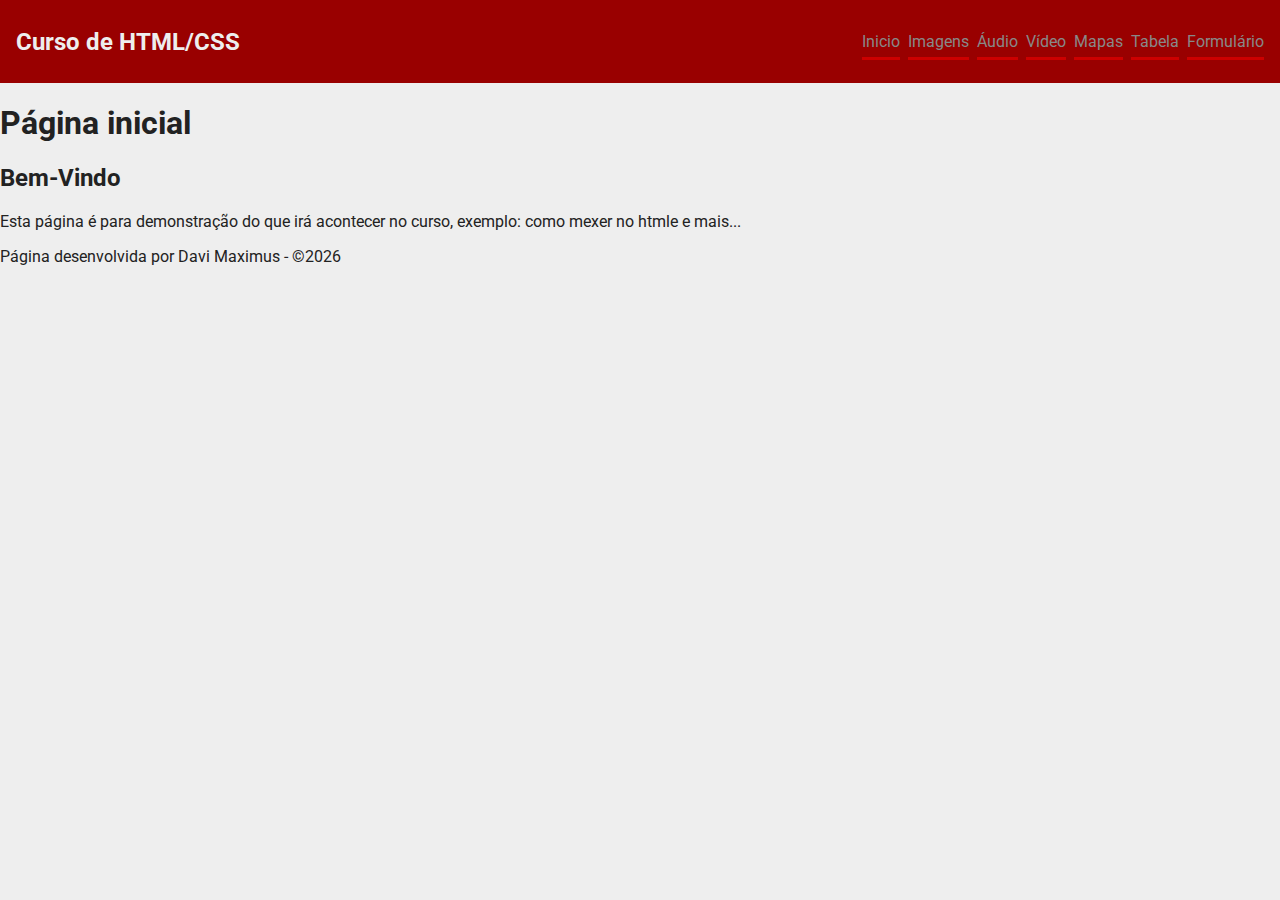
<file: index.html>
<!DOCTYPE html>
<html lang="pt-br">
<head>
    <meta charset="UTF-8">
    <meta http-equiv="X-UA-Compatible" content="IE=edge">
    <meta name="viewport" content="width=device-width, initial-scale=1.0">
    <title>Curso de HTML/css</title>
    <link rel="preconnect" href="https://fonts.googleapis.com">
<link rel="preconnect" href="https://fonts.gstatic.com" crossorigin>
<link href="https://fonts.googleapis.com/css2?family=Roboto:wght@400;700&display=swap" rel="stylesheet">
    <link rel="stylesheet" href="style.css">
</head>
<body>
 <header>
     <nav>
         <a href="index.html"class="titulonav">Curso de HTML/CSS</a>
         <ul class="navlista">
             <li><a href="index.html"class="navlink">Inicio</a></li>
             <li><a href="imagem.html"class="navlink">Imagens</a></li>
             <li><a href="audio.html"class="navlink">Áudio</a></li>
             <li><a href="video.html"class="navlink">Vídeo</a></li>
             <li><a href="mapas.html"class="navlink">Mapas</a></li>
             <li><a href="tabela.html"class="navlink">Tabela</a></li>
             <li><a href="formulario.html"class="navlink">Formulário</a></li>
         </ul>
     </nav>
 </header>   
 <main>
     <section>
         <header class="titulo">
             <h1>Página inicial</h1>
         </header>
         <article>
             <h2>Bem-Vindo</h2>
             <p>Esta página é para demonstração do que irá acontecer no curso, exemplo: como mexer no htmle e mais...</p>
         </article>
     </section>
 </main>
 <footer>
     <p>Página desenvolvida por Davi Maximus - &copy;<script>javascript:document.write(new Date().getFullYear());</script></p>
 </footer>
</body>
</html>
</file>
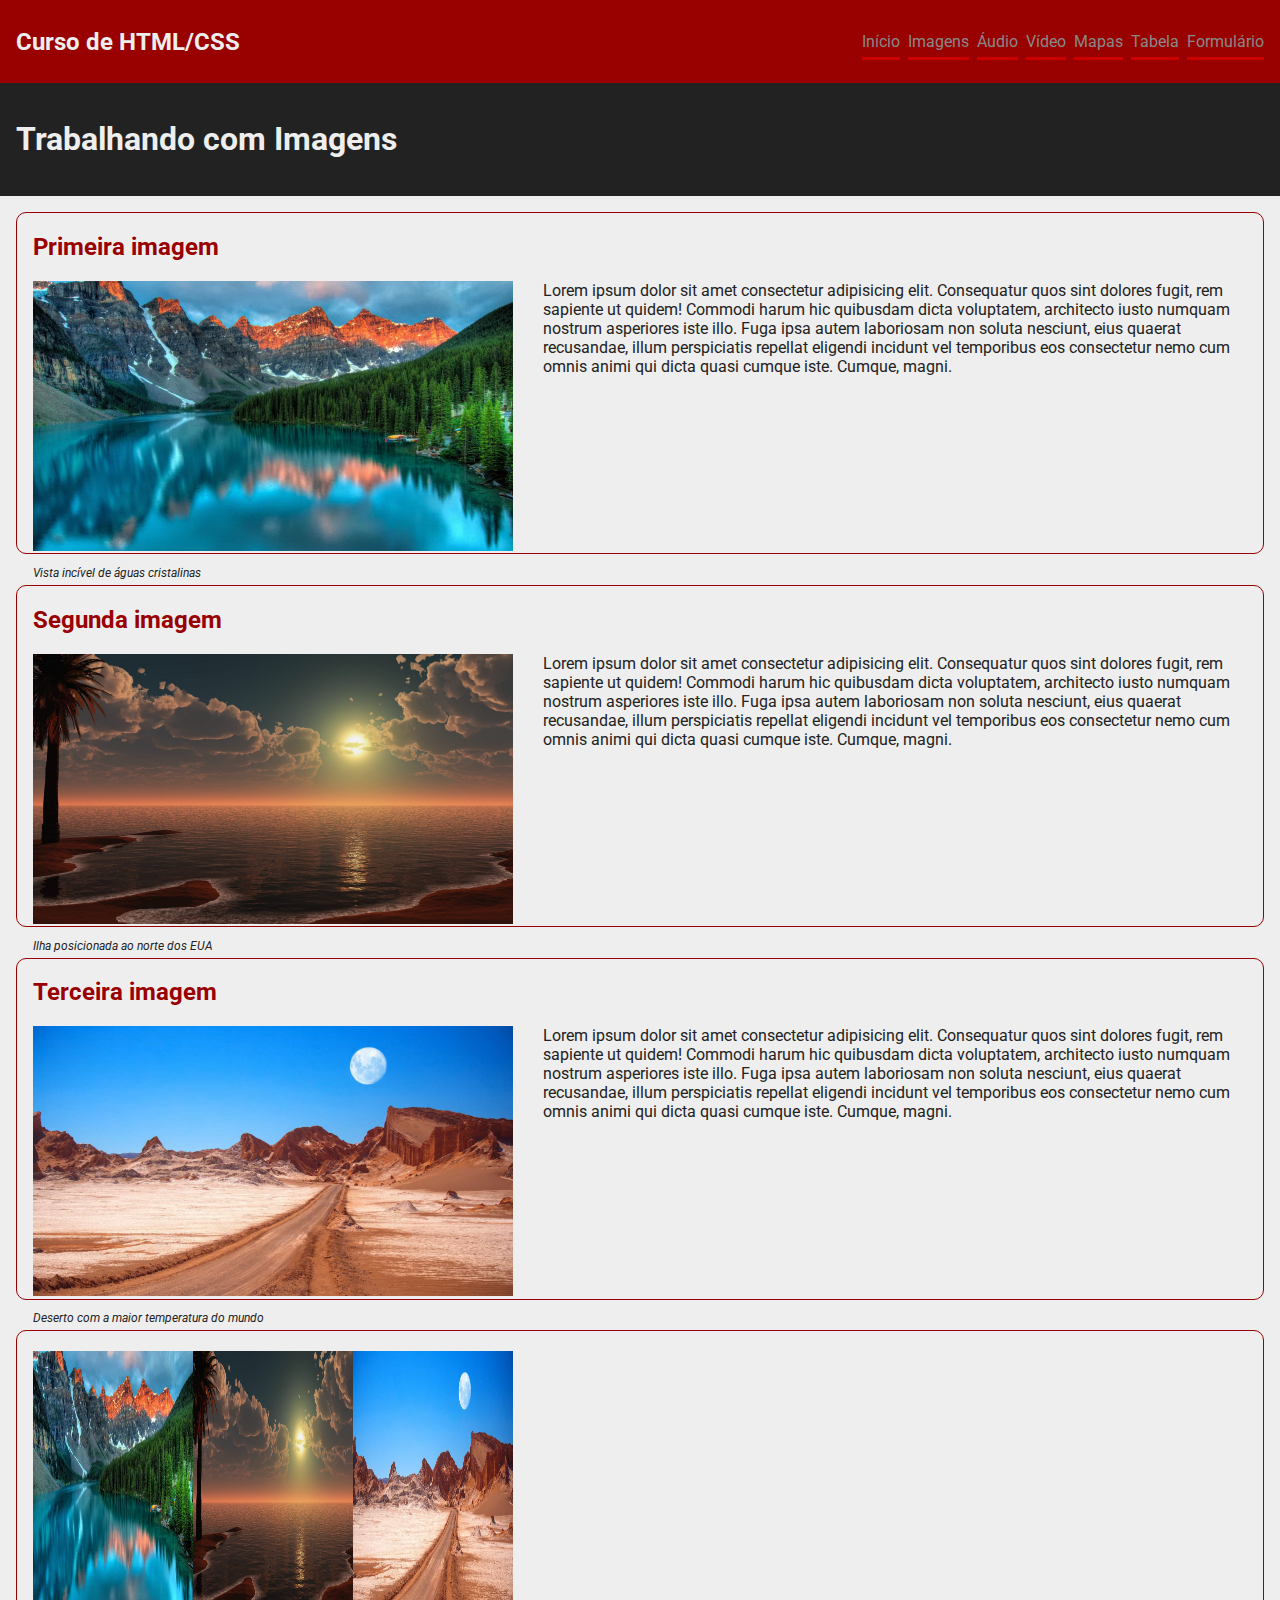
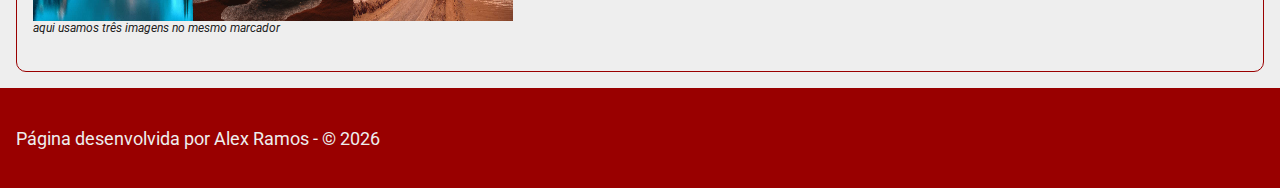
<file: imagem.html>
<!DOCTYPE html>
<html lang="pt-br">
<head>
    <meta charset="UTF-8">
    <meta http-equiv="X-UA-Compatible" content="IE=edge">
    <meta name="viewport" content="width=device-width, initial-scale=1.0">
    <title>Trabalhando com imagens</title>
    <link rel="preconnect" href="https://fonts.googleapis.com">
    <link rel="preconnect" href="https://fonts.gstatic.com" crossorigin>
    <link href="https://fonts.googleapis.com/css2?family=Roboto:wght@400;700&display=swap" rel="stylesheet">
    <link rel="stylesheet" href="style.css">
</head>
<body>
    <header>
        <nav>
            <a href="index.html" class="titulonav">Curso de HTML/CSS</a>
            <ul class="navlista">
                <li><a href="index.html" class="navlink">Início</a></li>
                <li><a href="imagem.html" class="navlink">Imagens</a></li>
                <li><a href="audio.html" class="navlink">Áudio</a></li>
                <li><a href="video.html" class="navlink">Vídeo</a></li>
                <li><a href="mapas.html" class="navlink">Mapas</a></li>
                <li><a href="tabela.html" class="navlink">Tabela</a></li>
                <li><a href="formulario.html" class="navlink">Formulário</a></li>
            </ul>
        </nav>
    </header>
    <main>
        <section>
            <header class="area-titulo">
                <h1 class="titulo-1">Trabalhando com Imagens</h1>
            </header>
            <article class="conteudo">
                <h2 class="titulo-2">Primeira imagem</h2>
                <figure>

                    <img src="images/imagem-1.jpg" class="foto" title="Paisagem de milhões" alt="montanhas dos EUA, com água cristalina">
                    <figcaption>Vista incível de águas cristalinas</figcaption>                
                </figure>
                <p>Lorem ipsum dolor sit amet consectetur adipisicing elit. Consequatur quos sint dolores fugit, rem sapiente ut quidem! Commodi harum hic quibusdam dicta voluptatem, architecto iusto numquam nostrum asperiores iste illo.
                Fuga ipsa autem laboriosam non soluta nesciunt, eius quaerat recusandae, illum perspiciatis repellat eligendi incidunt vel temporibus eos consectetur nemo cum omnis animi qui dicta quasi cumque iste. Cumque, magni.</p>
            </article>
            <article class="conteudo">
                <h2 class="titulo-2">Segunda imagem</h2>
                <figure>

                    <img src="images/imagem-2.jpg" class="foto" title="Ilha paradisiaca" alt="Ilha isolada, mas com uma bela vista">
                    <figcaption>Ilha posicionada ao norte dos EUA</figcaption>
                </figure>
                
                <p>Lorem ipsum dolor sit amet consectetur adipisicing elit. Consequatur quos sint dolores fugit, rem sapiente ut quidem! Commodi harum hic quibusdam dicta voluptatem, architecto iusto numquam nostrum asperiores iste illo.
                Fuga ipsa autem laboriosam non soluta nesciunt, eius quaerat recusandae, illum perspiciatis repellat eligendi incidunt vel temporibus eos consectetur nemo cum omnis animi qui dicta quasi cumque iste. Cumque, magni.</p>
            </article>
            <article class="conteudo">
                <h2 class="titulo-2">Terceira imagem</h2>
                <figure>

                    <img src="images/imagem-3.jpg" class="foto" title="Deserto do Saara" alt=" Deserto com areia escaldante">
                    <figcaption>Deserto com a maior temperatura do mundo</figcaption>
                </figure>
                <p>Lorem ipsum dolor sit amet consectetur adipisicing elit. Consequatur quos sint dolores fugit, rem sapiente ut quidem! Commodi harum hic quibusdam dicta voluptatem, architecto iusto numquam nostrum asperiores iste illo.
                Fuga ipsa autem laboriosam non soluta nesciunt, eius quaerat recusandae, illum perspiciatis repellat eligendi incidunt vel temporibus eos consectetur nemo cum omnis animi qui dicta quasi cumque iste. Cumque, magni.</p>
            </article>
            <article class="conteudo">
                <h2>

                </h2>
                <figure>
                    <img src="images/imagem-1.jpg" alt="" class="varias">
                    <img src="images/imagem-2.jpg" alt="" class="varias">
                    <img src="images/imagem-3.jpg" alt="" class="varias">
                    <figcaption>aqui usamos três imagens no mesmo marcador</figcaption>
                </figure>
            </article>
        </section>
    </main>
    <footer class="rodape">
        <p class="texto-rodape">Página desenvolvida por Alex Ramos - &copy; <script>javascript:document.write(new Date().getFullYear());</script></p>
    </footer>
</body>
</html>
</file>
<file: style.css>
:root {
    --cor-detalhe-escura: #660000;
    --cor-detalhe-media: #990000;
    --cor-detalhe-clara: #CC0000;

    --cor-neutra-clara: #EEEEEE;
    --cor-neutra-media: #888888;
    --cor-neutra-escura: #222222;

    --cor-links: #FF3300;
}

body {
    background-color: var(--cor-neutra-clara);
    color: var(--cor-neutra-escura);
    font-size: 16px;
    margin: 0;
    box-sizing: border-box;
    font-family: 'Roboto', sans-serif;
}

nav {
    background-color: var(--cor-detalhe-media);
    padding: 1rem;
    display: flex;
    justify-content: space-between;
    align-items: center;
}

nav ul {
    display: flex;
    list-style: none;
}

.navlista li {
    padding-left: 0.5rem;
}

.titulonav {
    font-size: 1.5rem;
    color: var(--cor-neutra-clara);
    text-decoration: none;
    font-weight: bold;
}

.navlink {
    text-decoration: none;
    color: var(--cor-neutra-media);
    border-bottom: 3px solid var(--cor-detalhe-clara);
    padding-bottom: 0.4rem;
    transition: 0.5s;
}

.navlink:hover {
    background-color: var(--cor-neutra-clara);
    color: var(--cor-links);
    border-bottom: 3px solid var(--cor-links);
}

.area-titulo {
    background-color: var(--cor-neutra-escura);
    padding: 1rem;
}

.titulo-1 {
    color: var(--cor-neutra-clara);
}

.titulo-2 {
    color: var(--cor-detalhe-media);
}

.conteudo {
    padding-left: 1rem;
    padding-right: 1rem;
    border-radius: 10px;
    border: 1px solid var(--cor-detalhe-media);
    margin: 1rem;
    clear: both;
    min-height: 340px;
}

.foto{
    width: 480px;
    height: 270px;
    float: left;
    margin: 0 15px 15px 0;
}
figcaption{
    font-size: 12px;
    font-style: italic;
    float: left;
    clear: both;
}
.varias{
    width: 160px;
    height: 270px;
    float: left;
    margin: 0px;
}
figure{
    float: left;
    margin: 0 15px 5px 0;
}

.rodape {
    background-color: var(--cor-detalhe-media);
    color: var(--cor-neutra-clara);
    height: 100px;
    display: flex;
    align-items: center;
}

.texto-rodape {
    font-size: 1.125rem;
    padding: 1rem;
}
</file>
